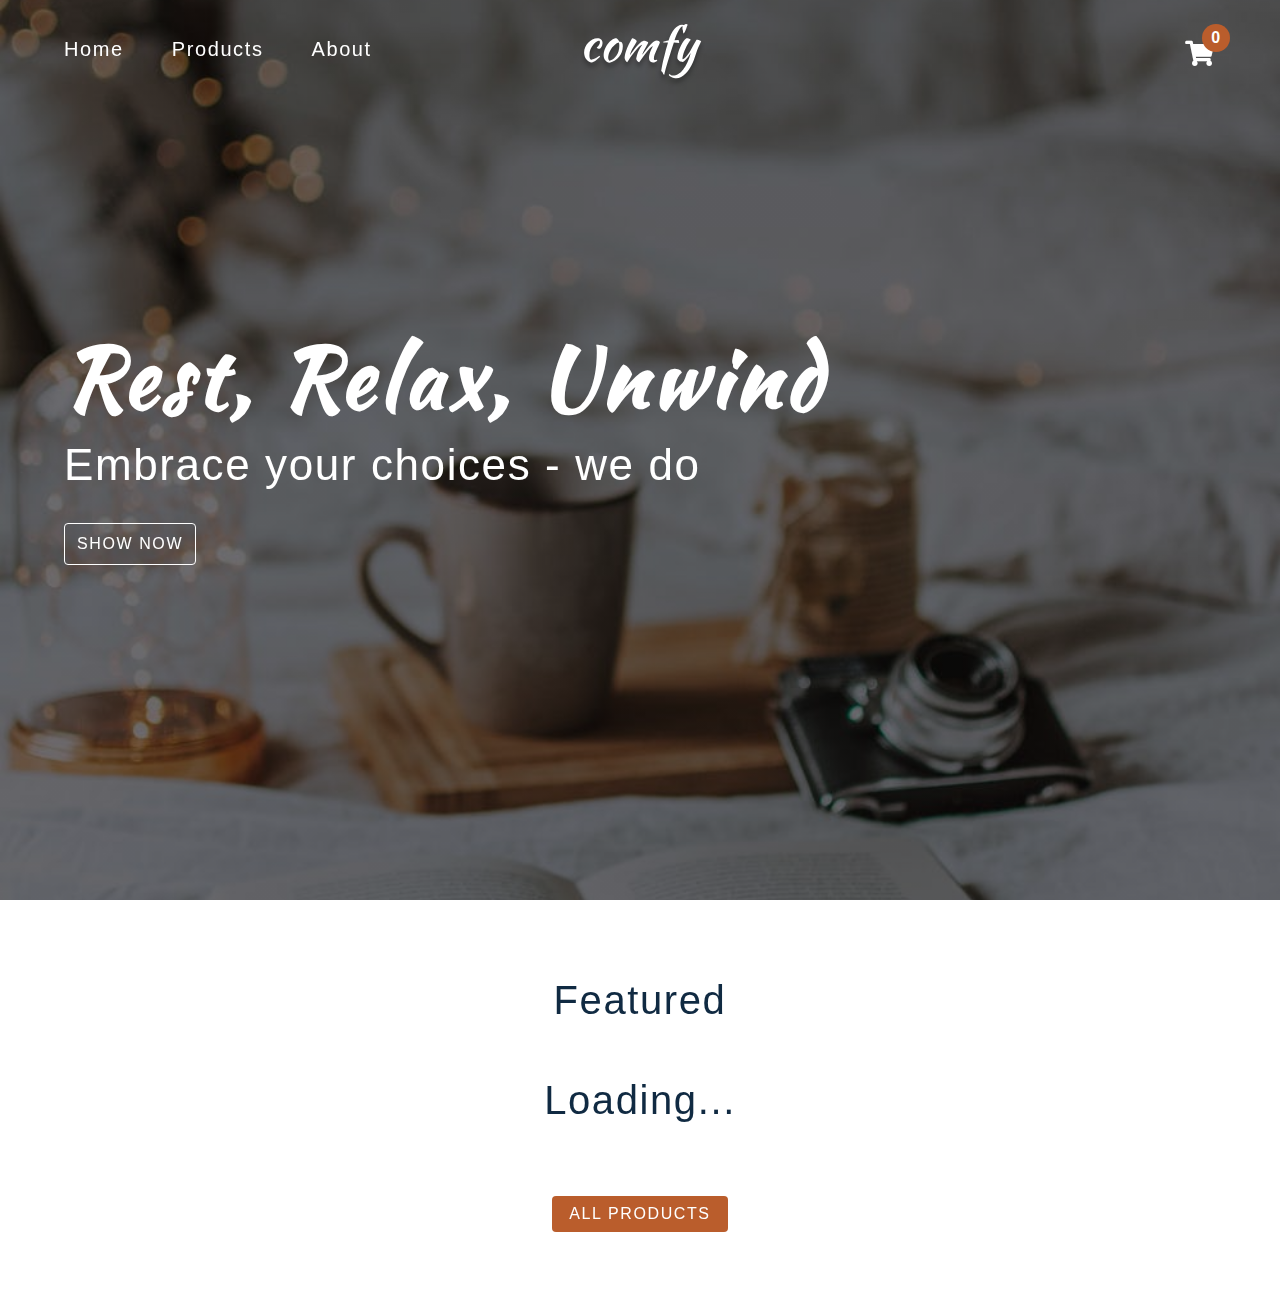
<file: index.html>
<!DOCTYPE html>
<html lang="en">
  <head>
    <meta charset="UTF-8" />
    <meta name="viewport" content="width=device-width, initial-scale=1.0" />
    <!-- font-awesome -->
    <link
      rel="stylesheet"
      href="https://cdnjs.cloudflare.com/ajax/libs/font-awesome/5.14.0/css/all.min.css"
    />

    <!-- styles css -->
    <link rel="stylesheet" href="style.css" />
    <title>Home | Comfy</title>
  </head>
  <body>
    <!-- navbar -->
    <nav class="navbar">
      <div class="nav-center">
        <!-- links -->
        <div>
          <button class="toggle-nav">
            <i class="fas fa-bars"></i>
          </button>
          <ul class="nav-links">
            <li>
              <a href="index.html" class="nav-link">
                home
              </a>
            </li>
            <li>
              <a href="products.html" class="nav-link">
                products
              </a>
            </li>
            <li>
              <a href="about.html" class="nav-link">
                about
              </a>
            </li>
          </ul>
        </div>
        <!-- logo -->
        <img src="./images/logo-white.svg" class="nav-logo" alt="logo" />
        <!-- cart icon -->
        <div class="toggle-container">
          <button class="toggle-cart">
            <i class="fas fa-shopping-cart"></i>
          </button>
          <span class="cart-item-count">1</span>
        </div>
      </div>
    </nav>
    <!-- hero -->
    <section class="hero">
      <div class="hero-container">
        <h1 class="text-slanted">
          rest, relax, unwind
        </h1>
        <h3>Embrace your choices - we do</h3>
        <a href="products.html" class="hero-btn">
          show now
        </a>
      </div>
    </section>
    <!-- sidebar -->
    <div class="sidebar-overlay">
      <aside class="sidebar">
        <!-- close -->
        <button class="sidebar-close">
          <i class="fas fa-times"></i>
        </button>
        <!-- links -->
        <ul class="sidebar-links">
          <li>
            <a href="index.html" class="sidebar-link">
              <i class="fas fa-home fa-fw"></i>
              home
            </a>
          </li>
          <li>
            <a href="products.html" class="sidebar-link">
              <i class="fas fa-couch fa-fw"></i>
              products
            </a>
          </li>
          <li>
            <a href="about.html" class="sidebar-link">
              <i class="fas fa-book fa-fw"></i>
              about
            </a>
          </li>
        </ul>
      </aside>
    </div>
    <!-- cart -->
    <div class="cart-overlay">
      <aside class="cart">
        <button class="cart-close">
          <i class="fas fa-times"></i>
        </button>
        <header>
          <h3 class="text-slanted">your bag</h3>
        </header>
        <!-- cart items -->
        <div class="cart-items"></div>
        <!-- footer -->
        <footer>
          <h3 class="cart-total text-slanted">
            total : $12.99
          </h3>
          <button class="cart-checkout btn">checkout</button>
        </footer>
      </aside>
    </div>
    <!-- featured products -->
    <section class="section featured">
      <div class="title">
        <h2><span></span> featured</h2>
      </div>
      <div class="featured-center section-center">
        <h2 class="section-loading">
          loading...
        </h2>
        <!-- single product -->
        <!-- <article class="product">
          <div class="product-container">
            <img src="./images/main-bcg.jpeg" class="product-img img" alt="" />
           
            <div class="product-icons">
              <a href="product.html?id=1" class="product-icon">
                <i class="fas fa-search"></i>
              </a>
              <button class="product-cart-btn product-icon" data-id="1">
                <i class="fas fa-shopping-cart"></i>
              </button>
            </div>
          </div>
          <footer>
            <p class="product-name">name</p>
            <h4 class="product-price">$9.99</h4>
          </footer>
        </article> -->
        <!-- end of single product -->
      </div>
      <a href="products.html" class="btn">
        all products
      </a>
    </section>
    <script type="module" src="index.js"></script>
  </body>
</html>
</file>
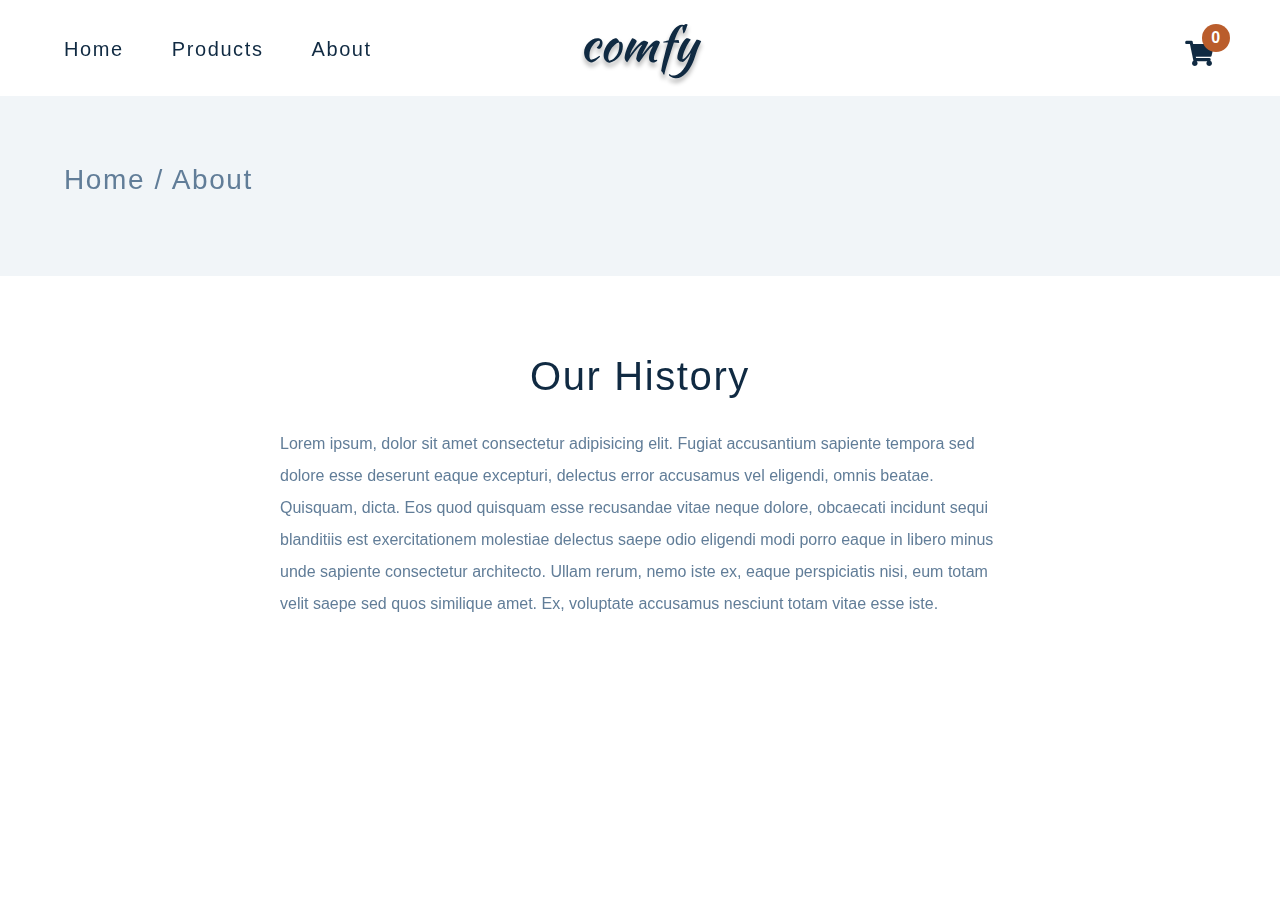
<file: about.html>
<!DOCTYPE html>
<html lang="en">
  <head>
    <meta charset="UTF-8" />
    <meta name="viewport" content="width=device-width, initial-scale=1.0" />
    <title>About | Comfy</title>
    <!-- font-awesome -->
    <link
      rel="stylesheet"
      href="https://cdnjs.cloudflare.com/ajax/libs/font-awesome/5.14.0/css/all.min.css"
    />

    <!-- styles css -->
    <link rel="stylesheet" href="style.css" />
  </head>

  <body>
    <!-- navbar -->
    <nav class="navbar page">
      <div class="nav-center">
        <!-- links -->
        <div>
          <button class="toggle-nav">
            <i class="fas fa-bars"></i>
          </button>
          <ul class="nav-links">
            <li>
              <a href="index.html" class="nav-link">
                home
              </a>
            </li>
            <li>
              <a href="products.html" class="nav-link">
                products
              </a>
            </li>
            <li>
              <a href="about.html" class="nav-link">
                about
              </a>
            </li>
          </ul>
        </div>
        <!-- logo -->
        <img src="./images/logo-black.svg" class="nav-logo" alt="logo" />
        <!-- cart icon -->
        <div class="toggle-container">
          <button class="toggle-cart">
            <i class="fas fa-shopping-cart"></i>
          </button>
          <span class="cart-item-count">1</span>
        </div>
      </div>
    </nav>
    <!-- hero -->
    <section class="page-hero">
      <div class="section-center">
        <h3 class="page-hero-title">Home / About</h3>
      </div>
    </section>
    <!-- sidebar -->
    <div class="sidebar-overlay">
      <aside class="sidebar">
        <!-- close -->
        <button class="sidebar-close">
          <i class="fas fa-times"></i>
        </button>
        <!-- links -->
        <ul class="sidebar-links">
          <li>
            <a href="index.html" class="sidebar-link">
              <i class="fas fa-home fa-fw"></i>
              home
            </a>
          </li>
          <li>
            <a href="products.html" class="sidebar-link">
              <i class="fas fa-couch fa-fw"></i>
              products
            </a>
          </li>
          <li>
            <a href="about.html" class="sidebar-link">
              <i class="fas fa-book fa-fw"></i>
              about
            </a>
          </li>
        </ul>
      </aside>
    </div>
    <!-- cart -->
    <div class="cart-overlay">
      <aside class="cart">
        <button class="cart-close">
          <i class="fas fa-times"></i>
        </button>
        <header>
          <h3 class="text-slanted">your bag</h3>
        </header>
        <!-- cart items -->
        <div class="cart-items"></div>
        <!-- footer -->
        <footer>
          <h3 class="cart-total text-slanted">
            total : $12.99
          </h3>
          <button class="cart-checkout btn">checkout</button>
        </footer>
      </aside>
    </div>
    <!-- about -->
    <section class="section section-center about-page">
      <div class="title">
        <h2><span></span> our history</h2>
      </div>
      <p class="about-text">
        Lorem ipsum, dolor sit amet consectetur adipisicing elit. Fugiat
        accusantium sapiente tempora sed dolore esse deserunt eaque excepturi,
        delectus error accusamus vel eligendi, omnis beatae. Quisquam, dicta.
        Eos quod quisquam esse recusandae vitae neque dolore, obcaecati incidunt
        sequi blanditiis est exercitationem molestiae delectus saepe odio
        eligendi modi porro eaque in libero minus unde sapiente consectetur
        architecto. Ullam rerum, nemo iste ex, eaque perspiciatis nisi, eum
        totam velit saepe sed quos similique amet. Ex, voluptate accusamus
        nesciunt totam vitae esse iste.
      </p>
    </section>
    <script type="module" src="./src/pages/about.js"></script>
  </body>
</html>
</file>
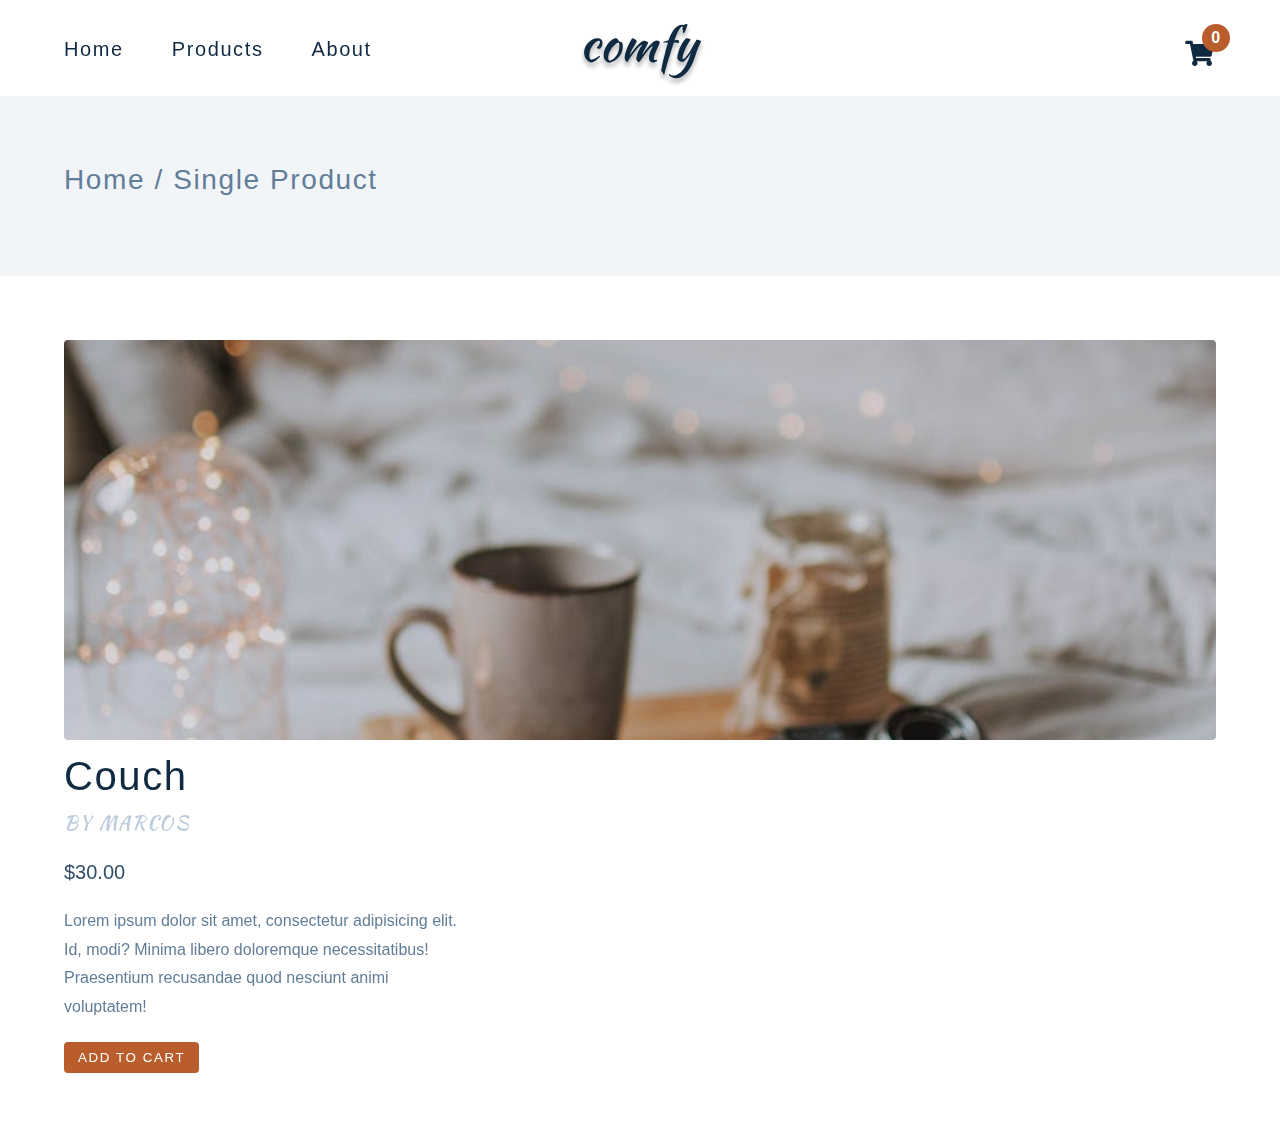
<file: product.html>
<!DOCTYPE html>
<html lang="en">
  <head>
    <meta charset="UTF-8" />
    <meta name="viewport" content="width=device-width, initial-scale=1.0" />
    <title>Single Product</title>
    <!-- font-awesome -->
    <link
      rel="stylesheet"
      href="https://cdnjs.cloudflare.com/ajax/libs/font-awesome/5.14.0/css/all.min.css"
    />

    <!-- styles css -->
    <link rel="stylesheet" href="style.css" />
  </head>
  <body>
    <!-- navbar -->
    <nav class="navbar page">
      <div class="nav-center">
        <!-- links -->
        <div>
          <button class="toggle-nav">
            <i class="fas fa-bars"></i>
          </button>
          <ul class="nav-links">
            <li>
              <a href="index.html" class="nav-link">
                home
              </a>
            </li>
            <li>
              <a href="products.html" class="nav-link">
                products
              </a>
            </li>
            <li>
              <a href="about.html" class="nav-link">
                about
              </a>
            </li>
          </ul>
        </div>
        <!-- logo -->
        <img src="./images/logo-black.svg" class="nav-logo" alt="logo" />
        <!-- cart icon -->
        <div class="toggle-container">
          <button class="toggle-cart">
            <i class="fas fa-shopping-cart"></i>
          </button>
          <span class="cart-item-count">1</span>
        </div>
      </div>
    </nav>
    <!-- hero -->
    <section class="page-hero">
      <div class="section-center">
        <h3 class="page-hero-title">Home / Single Product</h3>
      </div>
    </section>
    <!-- sidebar -->
    <div class="sidebar-overlay">
      <aside class="sidebar">
        <!-- close -->
        <button class="sidebar-close">
          <i class="fas fa-times"></i>
        </button>
        <!-- links -->
        <ul class="sidebar-links">
          <li>
            <a href="index.html" class="sidebar-link">
              <i class="fas fa-home fa-fw"></i>
              home
            </a>
          </li>
          <li>
            <a href="products.html" class="sidebar-link">
              <i class="fas fa-couch fa-fw"></i>
              products
            </a>
          </li>
          <li>
            <a href="about.html" class="sidebar-link">
              <i class="fas fa-book fa-fw"></i>
              about
            </a>
          </li>
        </ul>
      </aside>
    </div>
    <!-- cart -->
    <div class="cart-overlay">
      <aside class="cart">
        <button class="cart-close">
          <i class="fas fa-times"></i>
        </button>
        <header>
          <h3 class="text-slanted">your bag</h3>
        </header>
        <!-- cart items -->
        <div class="cart-items"></div>
        <!-- footer -->
        <footer>
          <h3 class="cart-total text-slanted">
            total : $12.99
          </h3>
          <button class="cart-checkout btn">checkout</button>
        </footer>
      </aside>
    </div>
    <!-- product info -->
    <section class="single-product">
      <div class="section-center single-product-center">
        <img
          src="./images/main-bcg.jpeg"
          class="single-product-img img"
          alt=""
        />
        <article class="single-product-info">
          <div>
            <h2 class="single-product-title">couch</h2>
            <p class="single-product-company text-slanted">
              by marcos
            </p>
            <p class="single-product-price">$30.00</p>
            <div class="single-product-colors"></div>
            <p class="single-product-desc">
              Lorem ipsum dolor sit amet, consectetur adipisicing elit. Id,
              modi? Minima libero doloremque necessitatibus! Praesentium
              recusandae quod nesciunt animi voluptatem!
            </p>
            <button class="addToCartBtn btn" data-id="id">
              add to cart
            </button>
          </div>
        </article>
      </div>
    </section>
    <div class="page-loading">
      <h2>loading...</h2>
    </div>
    <script type="module" src="./src/pages/product.js"></script>
  </body>
</html>
</file>
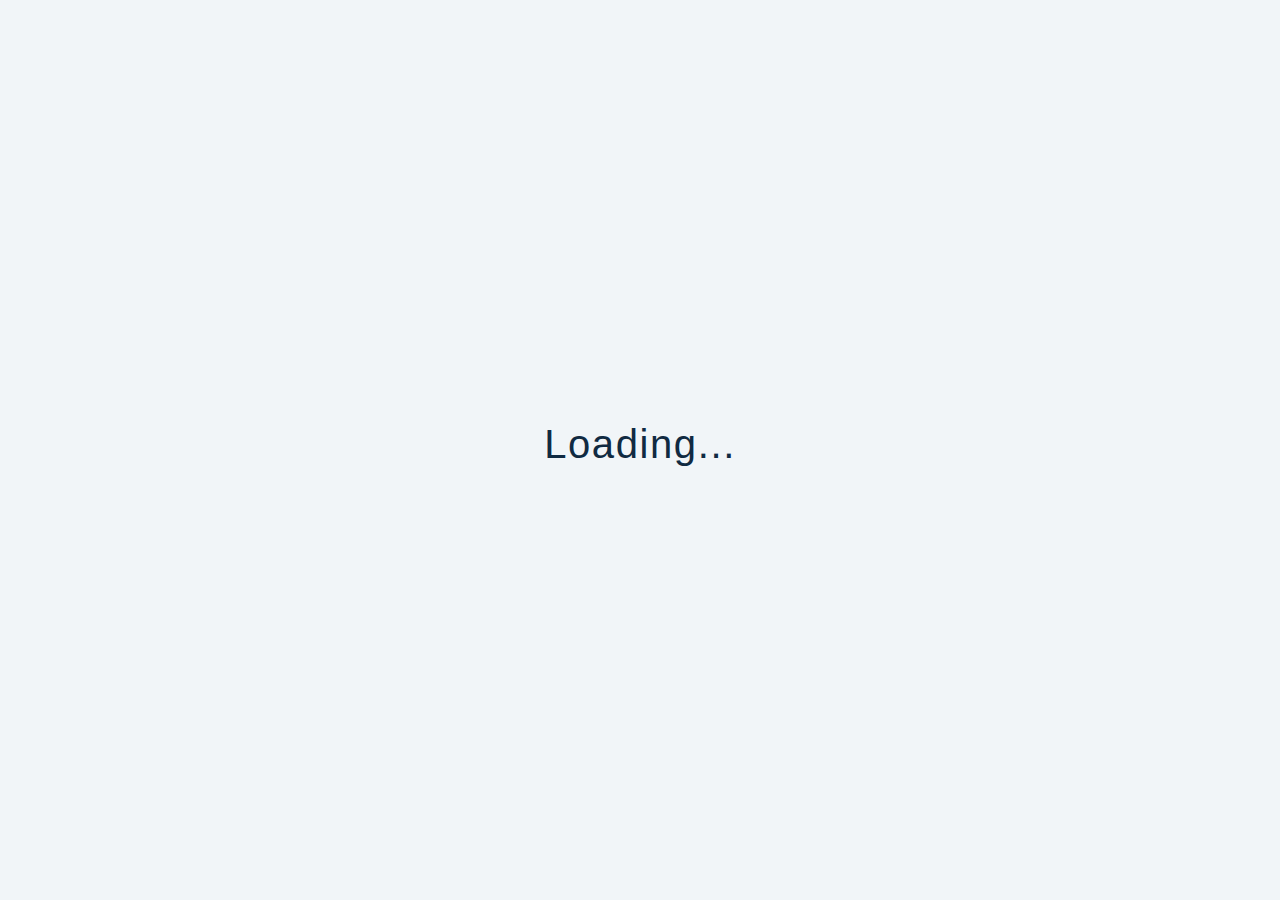
<file: products.html>
<!DOCTYPE html>
<html lang="en">

<head>
    <meta charset="UTF-8">
    <meta http-equiv="X-UA-Compatible" content="IE=edge">
    <meta name="viewport" content="width=device-width, initial-scale=1.0">
    <title>Products | Comfy</title>
    <link rel="stylesheet" href="https://cdnjs.cloudflare.com/ajax/libs/font-awesome/5.14.0/css/all.min.css" />
    <link rel="stylesheet" href="style.css">
</head>

<body>
    <nav class="navbar page">
        <div class="nav-center">
            <div>
                <button class="toggle-nav">
                    <i class="fas fa-bars"></i>
                </button>
                <ul class="nav-links">
                    <li>
                        <a href="index.html" class="nav-link">home</a>
                    </li>
                    <li>
                        <a href="products.html" class="nav-link">products</a>
                    </li>
                    <li>
                        <a href="about.html" class="nav-link">about</a>
                    </li>
                </ul>
            </div>

            <img src="./images/logo-black.svg" class="nav-logo" alt="logo" />
            <div class="toggle-container">
                <button class="toggle-cart">
                    <i class="fas fa-shopping-cart"></i>
                </button>
                <span class="cart-item-count">1</span>
            </div>
        </div>
    </nav>

    <section class="page-hero">
        <div class="section-center">
            <h3 class="page-hero-title">Home / Products</h3>
        </div>
    </section>

    <div class="sidebar-overlay">
        <aside class="sidebar">
            <!-- close -->
            <button class="sidebar-close">
                <i class="fas fa-times"></i>
            </button>
            <!-- links -->
            <ul class="sidebar-links">
                <li>
                    <a href="index.html" class="sidebar-link">
                        <i class="fas fa-home fa-fw"></i>
                        home
                    </a>
                </li>
                <li>
                    <a href="products.html" class="sidebar-link">
                        <i class="fas fa-couch fa-fw"></i>
                        products
                    </a>
                </li>
                <li>
                    <a href="about.html" class="sidebar-link">
                        <i class="fas fa-book fa-fw"></i>
                        about
                    </a>
                </li>
            </ul>
        </aside>
        </div>

        <div class="cart-overlay">
            <aside class="cart">
              <button class="cart-close">
                <i class="fas fa-times"></i>
              </button>
              <header>
                <h3 class="text-slanted">your bag</h3>
              </header>
              <!-- cart items -->
              <div class="cart-items"></div>
              <!-- footer -->
              <footer>
                <h3 class="cart-total text-slanted">
                  total : $12.99
                </h3>
                <button class="cart-checkout btn">checkout</button>
              </footer>
            </aside>
          </div>

          <section class="products">

            <div class="filters">
                <div class="filters-container">

                    <form action="" class="input-form">
                        <input type="text" class="search-input" placeholder="search...">
                    </form>

                    <h4>Company</h4>
                    <article class="companies">
                        <button class="company-btn">all</button>
                        <button class="company-btn">ikea</button>
                    </article>

                    <h4>Price</h4>
                    <form action="" class="price-form">
                        <input 
                        type="range"
                        class="price-filter"
                        min="0"
                        value="50"
                        max="100"/>
                    </form>
                    <p class="price-value">$99</p>
                </div>
            </div>

            <div class="products-container"></div>
          </section>

          <div class="page-loading">
            <h2>Loading...</h2>
          </div>
          
    </div>
    <script type="module" src="./src/pages/products.js"></script>
</body>

</html>
</file>
<file: style.css>
@import url('https://fonts.googleapis.com/css2?family=Kaushan+Script&display=swap');
/*
=============== 
Variables
===============
*/

:root {
  /* dark shades of primary color*/
  --clr-primary-1: hsl(21, 91%, 17%);
  --clr-primary-2: hsl(21, 84%, 25%);
  --clr-primary-3: hsl(21, 81%, 29%);
  --clr-primary-4: hsl(21, 77%, 34%);
  /* primary/main color */
  --clr-primary-5: hsl(21, 62%, 45%);
  /* lighter shades of primary color */
  --clr-primary-6: hsl(21, 57%, 50%);
  --clr-primary-7: hsl(21, 65%, 59%);
  --clr-primary-8: hsl(21, 80%, 74%);
  --clr-primary-9: hsl(21, 94%, 87%);
  --clr-primary-10: hsl(21, 100%, 94%);
  /* darkest grey - used for headings */
  --clr-grey-1: #102a42;
  --clr-grey-2: hsl(211, 39%, 23%);
  --clr-grey-3: hsl(209, 34%, 30%);
  --clr-grey-4: hsl(209, 28%, 39%);
  /* grey used for paragraphs */
  --clr-grey-5: hsl(210, 22%, 49%);
  --clr-grey-6: hsl(209, 23%, 60%);
  --clr-grey-7: hsl(211, 27%, 70%);
  --clr-grey-8: hsl(210, 31%, 80%);
  --clr-grey-9: hsl(212, 33%, 89%);
  --clr-grey-10: hsl(210, 36%, 96%);
  --clr-white: #fff;
  --clr-red-dark: hsl(360, 67%, 44%);
  --clr-red-light: hsl(360, 71%, 66%);
  --clr-green-dark: hsl(125, 67%, 44%);
  --clr-green-light: hsl(125, 71%, 66%);
  --clr-black: #222;

  --transition: all 0.3s linear;
  --spacing: 0.1rem;
  --radius: 0.25rem;
  --light-shadow: 0 5px 15px rgba(0, 0, 0, 0.1);
  --dark-shadow: 0 5px 15px rgba(0, 0, 0, 0.2);
  --max-width: 1170px;
  --fixed-width: 620px;
}
/*
=============== 
Global Styles
===============
*/

*,
::after,
::before {
  margin: 0;
  padding: 0;
  box-sizing: border-box;
}
body {
  font-family: -apple-system, BlinkMacSystemFont, 'Segoe UI', Roboto, Oxygen,
    Ubuntu, Cantarell, 'Open Sans', 'Helvetica Neue', sans-serif;
  background: var(--clr-white);
  color: var(--clr-grey-1);
  line-height: 1.5;
  font-size: 0.875rem;
}
ul {
  list-style-type: none;
}
a {
  text-decoration: none;
}
h1,
h2,
h3,
h4 {
  letter-spacing: var(--spacing);
  text-transform: capitalize;
  line-height: 1.25;
  margin-bottom: 0.75rem;
  font-weight: 400;
}
h1 {
  font-size: 3rem;
}
h2 {
  font-size: 2rem;
}
h3 {
  font-size: 1.25rem;
}
h4 {
  font-size: 0.875rem;
}
p {
  margin-bottom: 1.25rem;
  color: var(--clr-grey-5);
}
@media screen and (min-width: 800px) {
  h1 {
    font-size: 4rem;
  }
  h2 {
    font-size: 2.5rem;
  }
  h3 {
    font-size: 1.75rem;
  }
  h4 {
    font-size: 1rem;
  }
  body {
    font-size: 1rem;
  }
  h1,
  h2,
  h3,
  h4 {
    line-height: 1;
  }
}
.img {
  width: 100%;
  display: block;
}
.text-slanted {
  font-family: 'Kaushan Script', cursive;
}
.section-center {
  width: 90vw;
  max-width: var(--max-width);
  margin: 0 auto;
}
.section {
  padding: 5rem 0;
}

.title {
    text-align: center;
}
.btn {
  background: var(--clr-primary-5);
  color: var(--clr-white);
  border-radius: var(--radius);
  padding: 0.375rem 0.75rem;
  text-transform: uppercase;
  letter-spacing: var(--spacing);
  display: inline-block;
  transition: var(--transition);
  border-color: transparent;
  cursor: pointer;
}
.btn:hover {
  background: var(--clr-primary-7);
  color: var(--clr-black);
}
.section-loading {
  text-align: center;
  position: absolute;
  top: 2rem;
  left: 50%;
  transform: translate(-50%, -50%);
  text-align: center;
}
.page-loading {
  position: fixed;
  top: 0;
  left: 0;
  width: 100%;
  height: 100%;
  background: var(--clr-grey-10);
  display: flex;
  align-items: center;
  justify-content: center;
}


/* NAVBAR */

.navbar {
    height: 6rem;
    background: transparent;
    display: flex;
    align-items: center;
    justify-content: center;
}

.nav-center {
    width: 90vw;
    max-width: var(--max-width);
    display: flex;
    justify-content: space-between;
    align-items: center;
}

.nav-links {
    display: none;
}

.toggle-nav {
    background: var(--clr-primary-5);
    border: transparent;
    color: var(--clr-white);
    width: 3.75rem;
    height: 2.25rem;
    display: flex;
    align-items: center;
    justify-content: center;
    font-size: 1.5rem;
    border-radius: 2rem;
    cursor: pointer;
    transition: var(--transition);
}

.toggle-nav:hover{
    background: var(--clr-primary-3);
}

.toggle-container {
    position: relative;
    margin-top: 0.75rem;
}

.toggle-cart {
    background: transparent;
    border-color: transparent;
    font-size: 1.6rem;
    color: var(--clr-white);
    cursor: pointer;
}

.cart-item-count {
    position: absolute;
    top: -0.85rem;
    right: -0.85rem;
    background-color: var(--clr-primary-5);
    width: 1.75rem;
    height: 1.75rem;
    display: grid;
    place-items: center;
    border-radius: 50%;
    color: var(--clr-white);
    font-weight: bold;
    font-size: 1rem;
}

@media screen and (min-width: 800px) {
    .nav-center {
        position: relative;
    }

    .nav-logo {
        position: absolute;
        top: 50%;
        left: 65%;
        transform: translate(-50%,-50%);
    }

    .toggle-nav {
        display: none;
    }

    .nav-links {
        display: flex;
        font-size: 1.5rem;
        text-transform: capitalize;
    }

    .nav-link {
        color: var(--clr-white);
        margin-right: 3rem;
        letter-spacing: var(--spacing);
        transition: var(--transition);
        font-size: 1.25rem;
    }

    .nav-link:hover {
        color: var(--clr-primary-5);
    }
}

@media screen and (min-width: 992px) {
    .nav-logo {
        left: 50%;
    }
}

.page .nav-link {
    color: var(--clr-grey-1);
    background: transparent;
}

.page .nav-link:hover {
    color: var(--clr-primary-5);
}

.page .toggle-cart {
    color: var(--clr-grey-1);
}

/* HERO */

.hero {
    min-height: 100vh;
    margin-top: -6rem;
    background: linear-gradient(rgba(0, 0, 0, 0.5), rgba(0, 0, 0, 0.5)),
    url(./images/main-bcg.jpeg) center/cover;
    display: grid;
    place-items: center;
    color: var(--clr-white);
}

.hero-container {
    width: 90vw;
    max-width: var(--max-width);
}

.hero h1 {
    font-weight: 700;
}

.hero h3 {
    text-transform: none;
    font-size: 1.5rem;
}

.hero-btn {
    color: var(--clr-white);
    background: transparent;
    border: 1px solid var(--clr-white);
    padding: 0.5rem 0.75rem;
    display: inline-block;
    margin-top: 0.75rem;
    text-transform: uppercase;
    letter-spacing: var(--spacing);
    border-radius: var(--radius);
    transition: var(--transition);
}

.hero-btn:hover {
    background-color: var(--clr-white);
    color: var(--clr-primary-5);
}

@media screen and (min-width: 992px) {
    .hero h1 {
        font-size: 5.25rem;
        letter-spacing: 5px;
    }
    .hero h3 {
        font-size: 2.75rem;
        margin: 1.5rem 0;
    }
}

/* SIDEBAR */

.sidebar-overlay {
    position: fixed;
    top: 0;
    left: 0;
    width: 100%;
    height: 100%;
    display: grid;
    place-items: center;
    z-index: -1;
    transition: var(--transition);
    opacity: 0;
    background: rgba(0, 0, 0, 0.5);
}

.sidebar-overlay.show {
    opacity: 1;
    z-index: 100;
}

.sidebar {
    width: 90vw;
    height: 95vh;
    max-width: var(--fixed-width);
    background: var(--clr-white);
    border-radius: var(--radius);
    box-shadow: var(--dark-shadow);
    position: relative;
    padding: 4rem;
    transform: scale(0);
}

.show .sidebar {
    transform: scale(1);
}

.sidebar-close {
    font-size: 2rem;
    background: transparent;
    border-color: transparent;
    color: var(--clr-grey-5);
    position: absolute;
    top: 1rem;
    right: 1rem;
    cursor: pointer;
}

.sidebar-link {
    font-size: 1.5rem;
    text-transform: capitalize;
    color: var(--clr-grey-1);
}

.sidebar-link i {
    color: var(--clr-grey-5);
    margin-right: 1rem;
    margin-bottom: 1rem;
}

@media screen and (min-width: 800px) {
    .sidebar-overlay {
        display: none;
    }
}


/* CART */


.cart-overlay {
    position: fixed;
    top: 0;
    left: 0;
    width: 100%;
    height: 100%;
    background: rgba(0, 0, 0, 0.5);
    transition: var(--transition);
    opacity: 0;
    z-index: -1;
}

.cart-overlay.show{
    opacity: 1;
    z-index: 100;
}

.cart {
    position: fixed;
    top: 0;
    right: 0;
    width: 100%;
    height: 100%;
    max-width: 400px;
    background-color: var(--clr-grey-10);
    padding: 3rem 1rem 0 1rem;
    display: grid;
    grid-template-rows: auto 1fr auto;
    /* grid-template-columns: 1fr 1fr 1fr; */
    transition: var(--transition);
    transform: translateX(100%);
    overflow: scroll;
}

.show .cart {
    transform: translateX(0);
}

.cart-close {
    font-size: 2rem;
    background: transparent;
    border-color: transparent;
    color: var(--clr-grey-5);
    position: absolute;
    top: 0.5rem;
    left: 1rem;
    cursor: pointer;
}

.cart header {
    text-align: center;
}

.cart header h3 {
    font-weight: 500;
}

.cart-total {
    text-align: center;
    margin-bottom: 2rem;
    font-weight: 500;
}

.cart-checkout{
    display: block;
    width: 75%;
    margin: 0 auto;
    margin-bottom: 3rem;
}

/* CART ITEM */

.cart-item {
    margin: 1rem 0;
    display: grid;
    grid-template-columns: auto 1fr auto;
    column-gap: 1.5rem;
    align-items: center;
}

.cart-item-img {
    width: 75px;
    height: 50px;
    object-fit: cover;
    border-radius: var(--radius);
}

.cart-item-name {
    margin-bottom: 0.15rem;
}

.cart-item-price {
    margin-bottom: 0;
    font-size: 0.75rem;
    color: var(--clr-grey-3);
}

.cart-item-remove-btn {
    background: transparent;
    border-color: transparent;
    color: var(--clr-grey-5);
    letter-spacing: var(--spacing);
    cursor: pointer;
}

.cart-item-amount {
    margin-bottom: 0;
    text-align: center;
    color: var(--clr-grey-3);
    line-height: 1;
}

.cart-item-increase-btn,
.cart-item-decrease-btn {
    background: transparent;
    border-color: transparent;
    color: var(--clr-primary-5);
    cursor: pointer;
    font-size: 0.85rem;
    padding: 0.25rem;
}

/* PRODUCT */

.product-img {
    height: 15rem;
    object-fit: cover;
    border-radius: var(--radius);
}

.product-container {
    position: relative;
}

.product-icons {
    position: absolute;
    top: 50%;
    left: 50%;
    transform: translate(-50%, -50%);
    opacity: 0;
    display: flex;
    transition: var(--transition);
}

.product-icon {
    width: 2.25rem;
    height: 2.25rem;
    background: var(--clr-primary-5);
    color: var(--clr-white);
    display: grid;
    place-items: center;
    border-radius: 50%;
    transition: var(--transition);
    cursor: pointer;
    font-size: 1rem;
    border-color: transparent;
    margin: 0 0.5rem;   
}

.product-icon:hover {
    background: var(--clr-primary-7);
}

.product-container:hover .product-icons {
    opacity: 1;
}

.product footer {
    padding: 0.75rem 0;
    text-align: center;
}

.product-name {
    margin-bottom: 0.25rem;
    text-transform: capitalize;
    letter-spacing: var(--spacing);
}

.product-price {
    margin-bottom: 0;
    color: var(--clr-grey-3);
    font-weight: 700;
}

.featured-center {
    margin: 3rem auto 2rem auto;
    display: grid;
    gap: 1rem;
    min-height: 6rem;
    position: relative;
}

.featured .btn {
    display: block;
    width: 11rem;
    margin: 0 auto;
    text-align: center;
}

@media screen and (min-width: 992px) {
    .featured-center {
        display: grid;
        grid-template-columns: 1fr 1fr;
    }
}

@media screen and (min-width: 1200px){
    .featured-center {
        display: grid;
        grid-template-columns: 1fr 1fr 1fr;
    }

    .product .img {
        height: 13rem;
    }
}

/* 
------------------
about page
-------------------
*/

.about-text {
    line-height: 2; 
    max-width: 45rem;
    margin: 0 auto;
    margin-top: 2rem;   
}


/* 
-----------------
products page
-----------------
*/

.products {
    width: 90vw;
    display: grid;
    gap: 1rem;
    margin: 4rem auto;
    max-width: var(--max-width);
    position: relative;
}

.filters-container {
    position: sticky;
    top: 1rem;
}

.filters h4 {
    font-weight: 500;
    margin: 1.5rem 0 0.5rem;
}

.search-input {
    padding: 0.5rem;
    background: var(--clr-grey-10);
    border-radius: var(--radius);
    border-color: transparent;
    letter-spacing: var(--spacing);
}

.search-input::placeholder {
    text-transform: capitalize;
}

.company-btn {
    display: block;
    margin: 0.25rem 0;
    padding: 0.25rem;
    text-transform: capitalize;
    background: transparent;
    border-color: transparent;
    letter-spacing: var(--spacing);
    color: var(--clr-grey-5);
    cursor: pointer;
    transition: var(--transition);
}

.company-btn:hover {
    color: var(--clr-grey-3);
}

.price-filter {
    background: var(--clr-grey-5) !important;
    color: var(--clr-grey-5);
}

@media screen and (min-width: 768px) {
    .products{
        grid-template-columns: 200px 1fr;
    }
    .categories {
        position: sticky;
        top: 1rem;
    }
}
@media screen and (min-width: 992px) {
    .products-container {
        display: grid;
        grid-template-columns: repeat(2, 1fr);
        gap: 1rem;
    }

    .products-container .product-img {
        height: 10rem;
    }

    .products-container .product-name {
        font-size: 0.85rem;
    }

    .products-container .product-price {
        font-size: 0.85rem;
    }
}

@media screen and (min-width: 1170px) {
    .product-container {
        grid-template-columns: repeat(3, 1fr);
    }
}

.filter-error {
    position: absolute;
    top: 5rem;
    left: 0;
    width: 100%;
    text-align: center;
    margin-top: 4rem;
}

/*
=============== 
Single Product Page
===============
*/

.page-hero {
    min-height: 20vh;
    display: grid;
    place-items: center;
    background: var(--clr-grey-10);
    color: var(--clr-grey-5);
}

.page-hero-title {
    font-weight: 500;
}

.single-product {
    padding: 2rem 0;
}

.single-product-center {
    margin: 2rem auto;
    display: grid;
    gap: 1rem 2rem;
}

.single-product-img {
    height: 25rem;
    border-radius: var(--radius);
    object-fit: cover;
}

.single-product-company {
    font-size: 1.2rem;
    color: var(--clr-grey-8);
    text-transform: uppercase;
    letter-spacing: var(--spacing);
    margin-bottom: 1.25rem;
}

.single-product-price {
    color: var(--clr-grey-3);
    font-size: 1.25rem;
    font-weight: 500;
}

.product-color {
    display: inline-block;
    width: 1rem;
    height: 1rem;
    border-radius: 50%;
    background: #222;
    margin: 0.5rem 0.5rem 1.5rem 0;
}

.single-product-desc {
    max-width: 25rem;
    line-height: 1.8;
}

@media screen and (min-width: 992px) {
    .screen-product-center {
        grid-template-columns: 1fr 1fr;
    }
}
</file>
